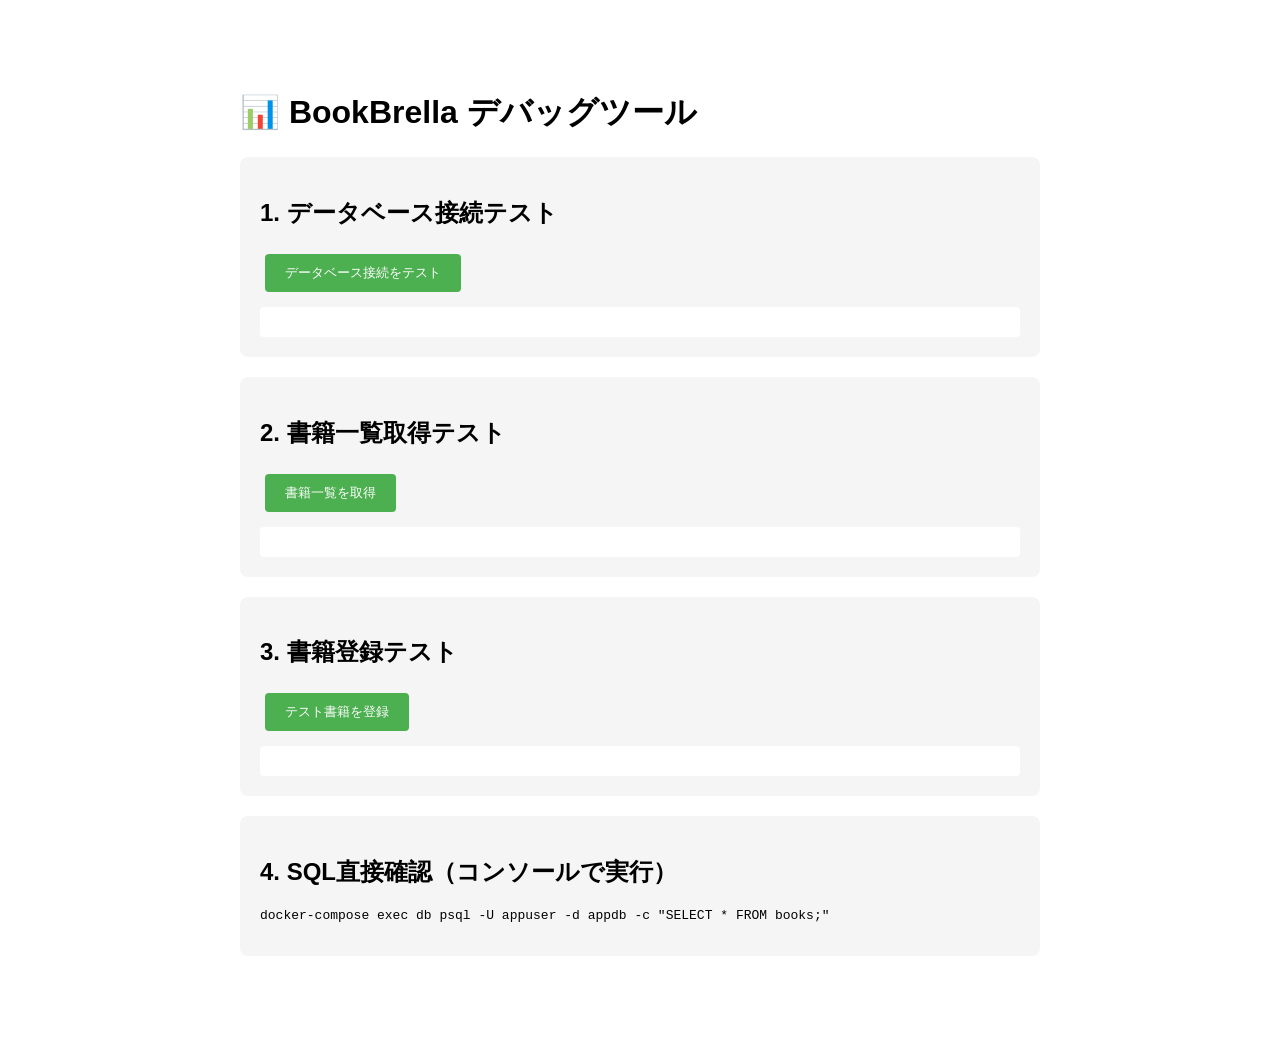
<file: php-postgres-app/src/debug.html>
<!DOCTYPE html>
<html lang="ja">
<head>
    <meta charset="UTF-8">
    <title>BookBrella デバッグツール</title>
    <style>
        body {
            font-family: Arial, sans-serif;
            max-width: 800px;
            margin: 50px auto;
            padding: 20px;
        }
        .test-section {
            background: #f5f5f5;
            padding: 20px;
            margin: 20px 0;
            border-radius: 8px;
        }
        button {
            background: #4CAF50;
            color: white;
            padding: 10px 20px;
            border: none;
            border-radius: 4px;
            cursor: pointer;
            margin: 5px;
        }
        button:hover {
            background: #45a049;
        }
        .result {
            background: white;
            padding: 15px;
            margin-top: 10px;
            border-radius: 4px;
            white-space: pre-wrap;
            font-family: monospace;
        }
        .success {
            border-left: 4px solid #4CAF50;
        }
        .error {
            border-left: 4px solid #f44336;
        }
    </style>
</head>
<body>
    <h1>📊 BookBrella デバッグツール</h1>

    <div class="test-section">
        <h2>1. データベース接続テスト</h2>
        <button onclick="testDatabase()">データベース接続をテスト</button>
        <div id="db-result" class="result"></div>
    </div>

    <div class="test-section">
        <h2>2. 書籍一覧取得テスト</h2>
        <button onclick="getBooks()">書籍一覧を取得</button>
        <div id="books-result" class="result"></div>
    </div>

    <div class="test-section">
        <h2>3. 書籍登録テスト</h2>
        <button onclick="registerTestBook()">テスト書籍を登録</button>
        <div id="register-result" class="result"></div>
    </div>

    <div class="test-section">
        <h2>4. SQL直接確認（コンソールで実行）</h2>
        <pre>docker-compose exec db psql -U appuser -d appdb -c "SELECT * FROM books;"</pre>
    </div>

    <script>
        async function testDatabase() {
            const resultDiv = document.getElementById('db-result');
            resultDiv.textContent = 'テスト中...';
            
            try {
                const response = await fetch('/api.php?action=test_db');
                const data = await response.json();
                
                resultDiv.className = 'result ' + (data.success ? 'success' : 'error');
                resultDiv.textContent = JSON.stringify(data, null, 2);
            } catch (error) {
                resultDiv.className = 'result error';
                resultDiv.textContent = 'エラー: ' + error.message;
            }
        }

        async function getBooks() {
            const resultDiv = document.getElementById('books-result');
            resultDiv.textContent = '取得中...';
            
            try {
                const response = await fetch('/api.php?action=get_books');
                const data = await response.json();
                
                resultDiv.className = 'result ' + (data.success ? 'success' : 'error');
                resultDiv.textContent = JSON.stringify(data, null, 2);
                
                if (data.success) {
                    resultDiv.textContent += '\n\n書籍数: ' + data.books.length;
                }
            } catch (error) {
                resultDiv.className = 'result error';
                resultDiv.textContent = 'エラー: ' + error.message;
            }
        }

        async function registerTestBook() {
            const resultDiv = document.getElementById('register-result');
            resultDiv.textContent = '登録中...';
            
            const testBook = {
                isbn: '9784873119038',
                title: 'デバッグテスト書籍 ' + new Date().toISOString(),
                author: 'テスト著者',
                genre: '技術',
                publisher: 'テスト出版',
                date: '2024-01-01',
                ownerType: '会社所有',
                location: '豊洲',
                owner: '会社',
                imageUrl: '',
                description: 'これはデバッグ用のテスト書籍です'
            };
            
            try {
                const response = await fetch('/api.php?action=register_book', {
                    method: 'POST',
                    headers: {
                        'Content-Type': 'application/json'
                    },
                    body: JSON.stringify(testBook)
                });
                
                const data = await response.json();
                
                resultDiv.className = 'result ' + (data.success ? 'success' : 'error');
                resultDiv.textContent = JSON.stringify(data, null, 2);
                
                if (data.success) {
                    resultDiv.textContent += '\n\n✅ 登録成功！書籍ID: ' + data.book.id;
                    resultDiv.textContent += '\n\n次に、書籍一覧を取得して確認してください。';
                }
            } catch (error) {
                resultDiv.className = 'result error';
                resultDiv.textContent = 'エラー: ' + error.message;
            }
        }
    </script>
</body>
</html>
</file>
